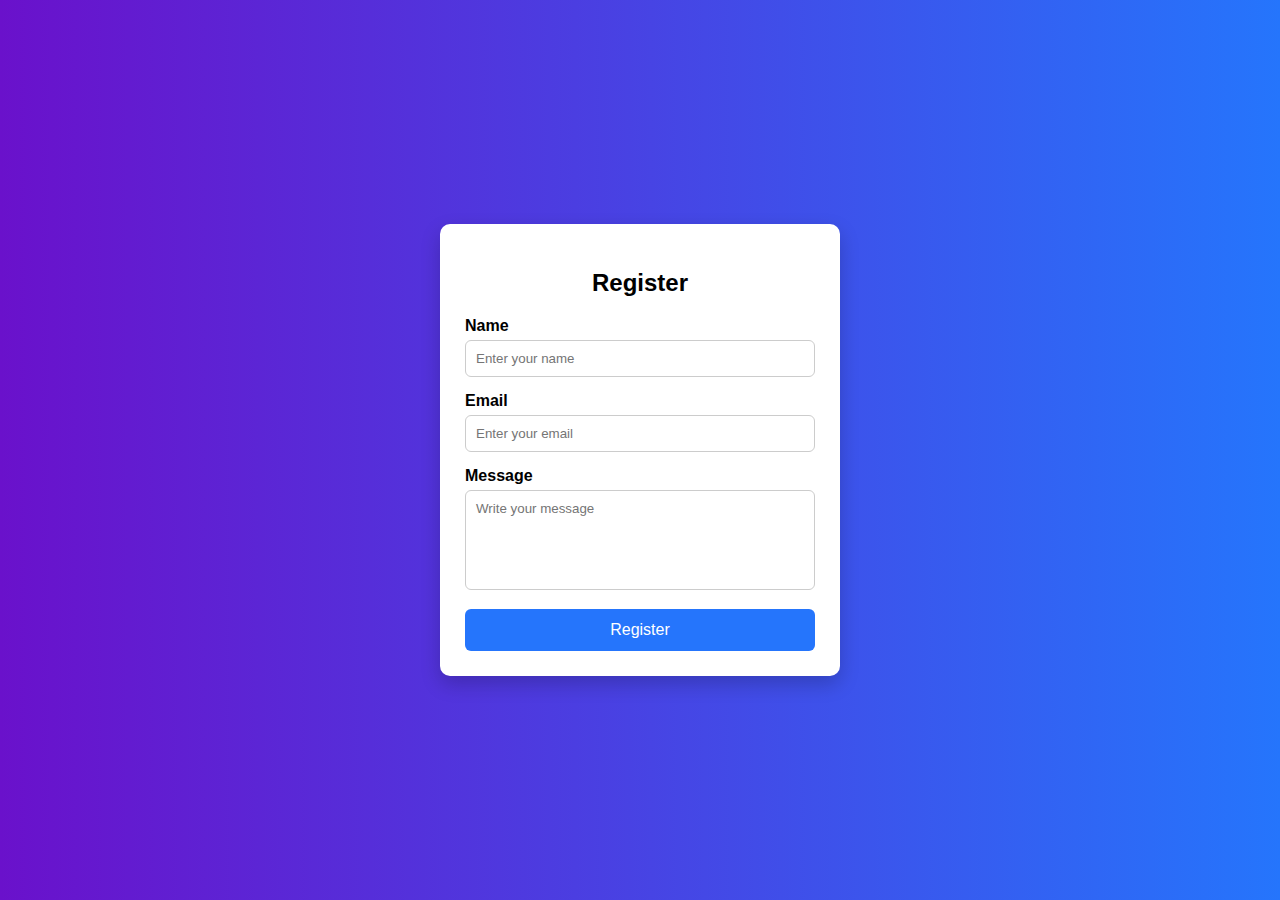
<file: EST/que2/index.html>
<!DOCTYPE html>
<html lang="en">
<head>
    <meta charset="UTF-8">
    <meta name="viewport" content="width=device-width, initial-scale=1.0">
    <title>Registration Form</title>
    <link rel="stylesheet" href="styles.css">
</head>
<body>

    <div class="form-container">
        <h2>Register</h2>
        <form>
            <div class="form-group">
                <label for="name">Name</label>
                <input type="text" id="name" placeholder="Enter your name" required>
            </div>

            <div class="form-group">
                <label for="email">Email</label>
                <input type="email" id="email" placeholder="Enter your email" required>
            </div>

            <div class="form-group">
                <label for="message">Message</label>
                <textarea id="message" placeholder="Write your message" required></textarea>
            </div>

            <button type="submit" class="btn">Register</button>
        </form>
    </div>

</body>
</html>
</file>
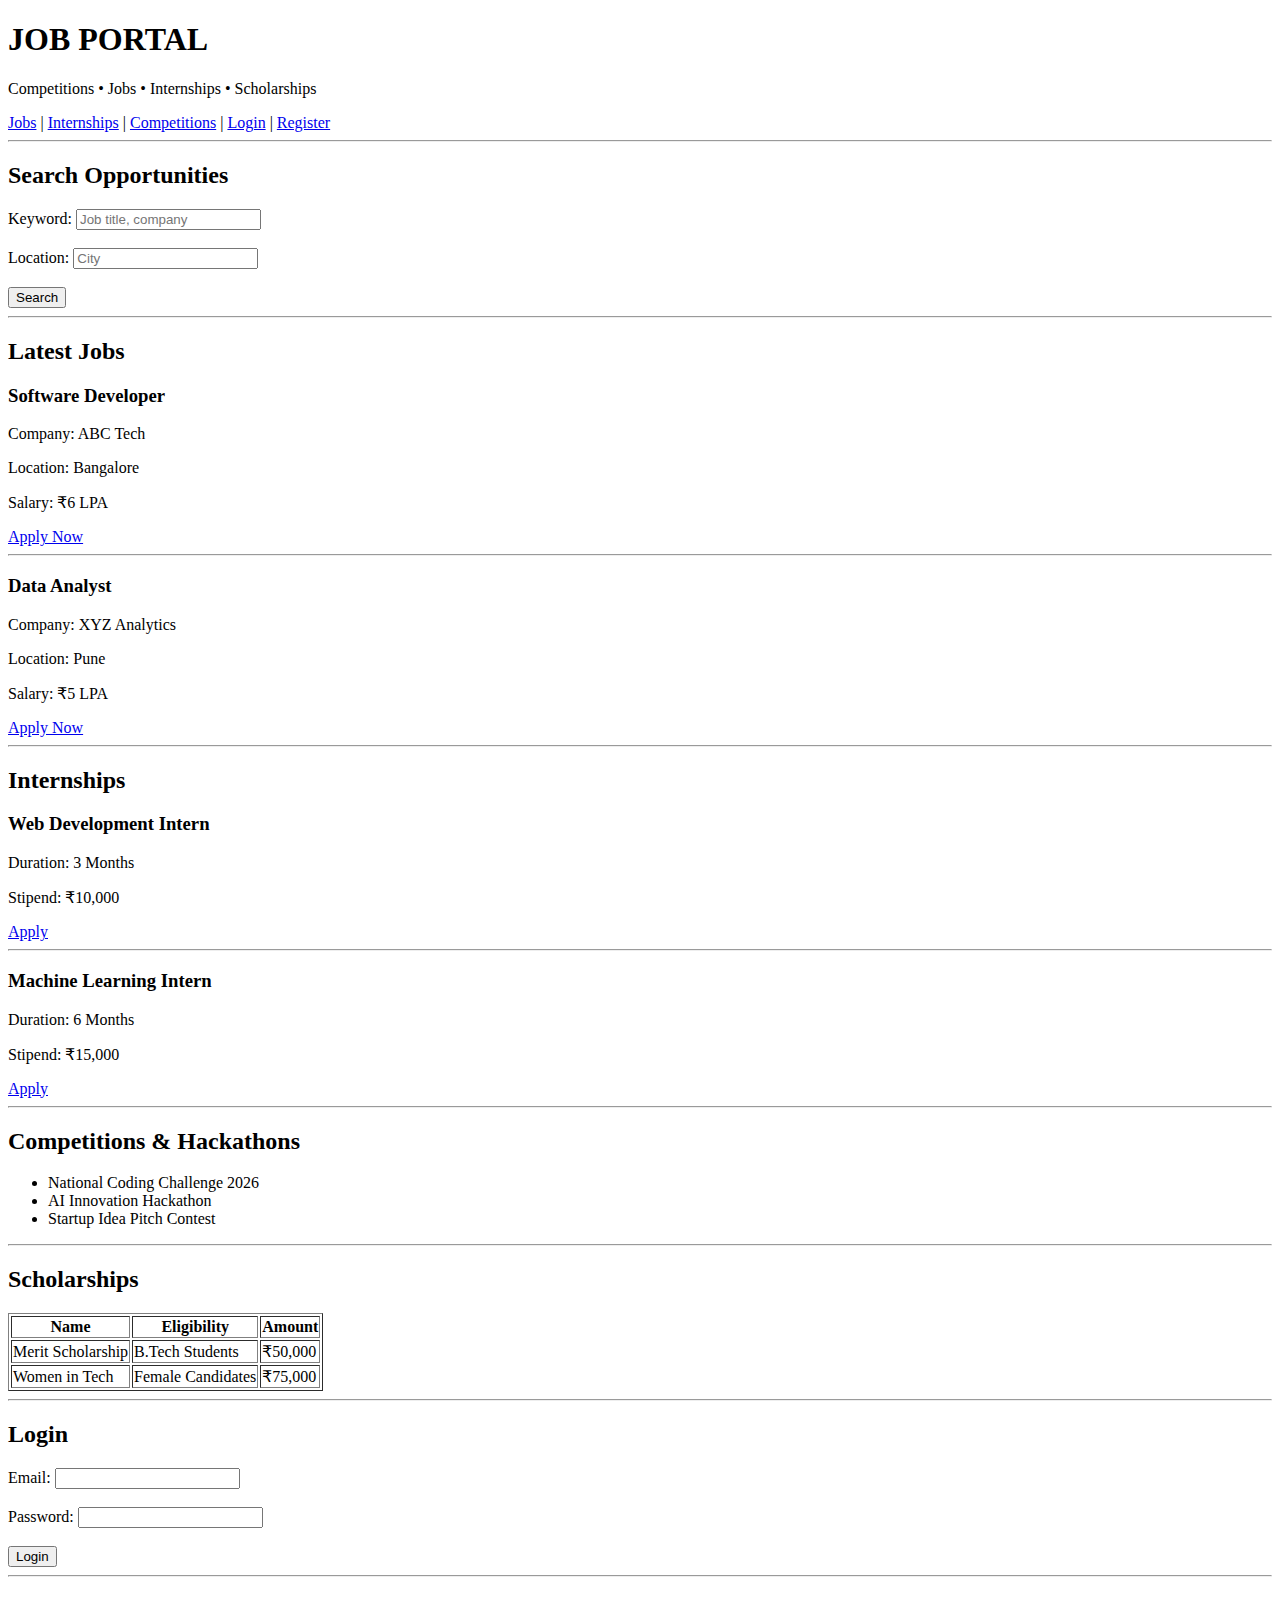
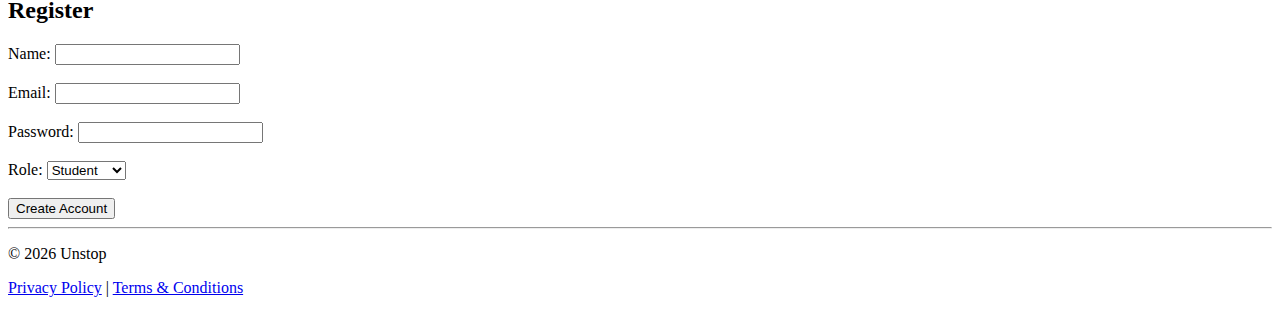
<file: JobPortal.html>
<!DOCTYPE html>
<html lang="en">
<head>
    <meta charset="UTF-8">
    <title>JobPortal | Jobs, Internships & Competitions</title>
</head>

<body>

<header>
    <h1>JOB PORTAL</h1>
    <p>Competitions • Jobs • Internships • Scholarships</p>

    <nav>
        <a href="#jobs">Jobs</a> |
        <a href="#internships">Internships</a> |
        <a href="#competitions">Competitions</a> |
        <a href="#login">Login</a> |
        <a href="#register">Register</a>
    </nav>

    <hr>
</header>

<section>
    <h2>Search Opportunities</h2>

    <form>
        Keyword:
        <input type="text" placeholder="Job title, company">
        <br><br>

        Location:
        <input type="text" placeholder="City">
        <br><br>

        <input type="submit" value="Search">
    </form>

    <hr>
</section>

<section id="jobs">
    <h2>Latest Jobs</h2>

    <article>
        <h3>Software Developer</h3>
        <p>Company: ABC Tech</p>
        <p>Location: Bangalore</p>
        <p>Salary: ₹6 LPA</p>
        <a href="#">Apply Now</a>
        <hr>
    </article>

    <article>
        <h3>Data Analyst</h3>
        <p>Company: XYZ Analytics</p>
        <p>Location: Pune</p>
        <p>Salary: ₹5 LPA</p>
        <a href="#">Apply Now</a>
        <hr>
    </article>
</section>

<section id="internships">
    <h2>Internships</h2>

    <article>
        <h3>Web Development Intern</h3>
        <p>Duration: 3 Months</p>
        <p>Stipend: ₹10,000</p>
        <a href="#">Apply</a>
        <hr>
    </article>

    <article>
        <h3>Machine Learning Intern</h3>
        <p>Duration: 6 Months</p>
        <p>Stipend: ₹15,000</p>
        <a href="#">Apply</a>
        <hr>
    </article>
</section>

<section id="competitions">
    <h2>Competitions & Hackathons</h2>

    <ul>
        <li>National Coding Challenge 2026</li>
        <li>AI Innovation Hackathon</li>
        <li>Startup Idea Pitch Contest</li>
    </ul>

    <hr>
</section>

<section>
    <h2>Scholarships</h2>

    <table border="1">
        <tr>
            <th>Name</th>
            <th>Eligibility</th>
            <th>Amount</th>
        </tr>
        <tr>
            <td>Merit Scholarship</td>
            <td>B.Tech Students</td>
            <td>₹50,000</td>
        </tr>
        <tr>
            <td>Women in Tech</td>
            <td>Female Candidates</td>
            <td>₹75,000</td>
        </tr>
    </table>

    <hr>
</section>

<section id="login">
    <h2>Login</h2>

    <form>
        Email:
        <input type="email">
        <br><br>

        Password:
        <input type="password">
        <br><br>

        <input type="submit" value="Login">
    </form>

    <hr>
</section>

<section id="register">
    <h2>Register</h2>

    <form>
        Name:
        <input type="text">
        <br><br>

        Email:
        <input type="email">
        <br><br>

        Password:
        <input type="password">
        <br><br>

        Role:
        <select>
            <option>Student</option>
            <option>Employer</option>
        </select>
        <br><br>

        <input type="submit" value="Create Account">
    </form>

    <hr>
</section>

<footer>
    <p>© 2026 Unstop</p>
    <p>
        <a href="#">Privacy Policy</a> |
        <a href="#">Terms & Conditions</a>
    </p>
</footer>

</body>
</html>
</file>
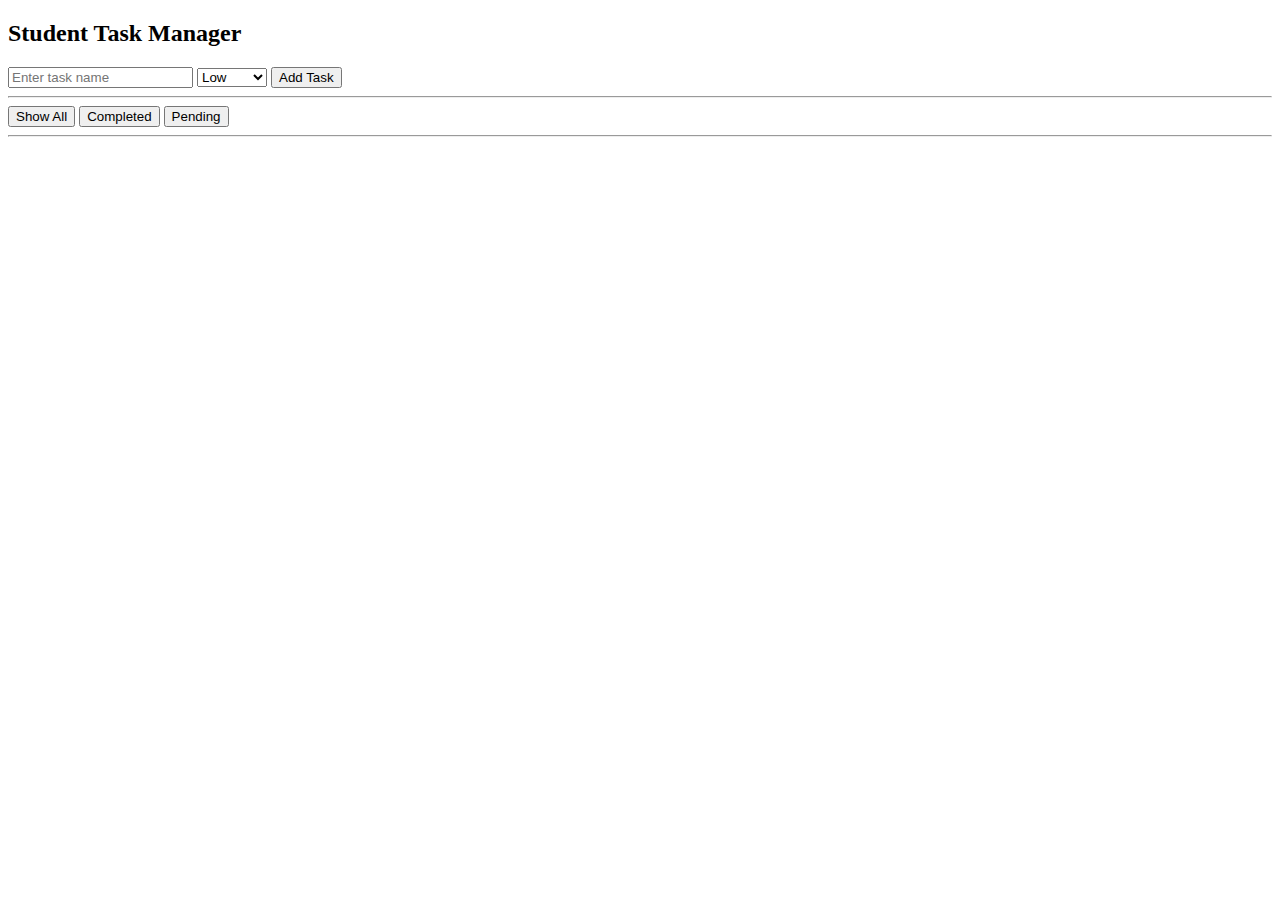
<file: labmst/labmst.html>
<!DOCTYPE html>
<html>
<head>
<title>Student Task Manager</title>
</head>

<body>

<h2>Student Task Manager</h2>

<!-- Task Input Section -->

<input type="text" id="taskName" placeholder="Enter task name">

<select id="priority">
<option value="Low">Low</option>
<option value="Medium">Medium</option>
<option value="High">High</option>
</select>

<button onclick="addTask()">Add Task</button>

<hr>

<!-- Filter Section -->

<button onclick="filterTasks('all')">Show All</button>
<button onclick="filterTasks('completed')">Completed</button>
<button onclick="filterTasks('pending')">Pending</button>

<hr>

<!-- Task List -->

<ul id="taskList"></ul>

<script src="script.js"></script>

</body>
</html>
</file>
<file: EST/que2/styles.css>
* {
    box-sizing: border-box;
    font-family: Arial, sans-serif;
}

body {
    margin: 0;
    height: 100vh;
    display: flex;
    justify-content: center;
    align-items: center;
    background: linear-gradient(to right, #6a11cb, #2575fc);
}

.form-container {
    background: #fff;
    padding: 25px;
    border-radius: 10px;
    width: 100%;
    max-width: 400px;
    box-shadow: 0 8px 20px rgba(0,0,0,0.2);
}

.form-container h2 {
    text-align: center;
    margin-bottom: 20px;
}

.form-group {
    margin-bottom: 15px;
}

label {
    display: block;
    margin-bottom: 5px;
    font-weight: bold;
}

input, textarea {
    width: 100%;
    padding: 10px;
    border-radius: 6px;
    border: 1px solid #ccc;
    outline: none;
    transition: border 0.3s;
}

input:focus, textarea:focus {
    border-color: #2575fc;
}

textarea {
    resize: none;
    height: 100px;
}

.btn {
    width: 100%;
    padding: 12px;
    background: #2575fc;
    color: white;
    border: none;
    border-radius: 6px;
    font-size: 16px;
    cursor: pointer;
    transition: background 0.3s, transform 0.2s;
}

.btn:hover {
    background: #6a11cb;
    transform: scale(1.05);
}

@media (max-width: 480px) {
    .form-container {
        margin: 10px;
        padding: 20px;
    }
}
</file>
